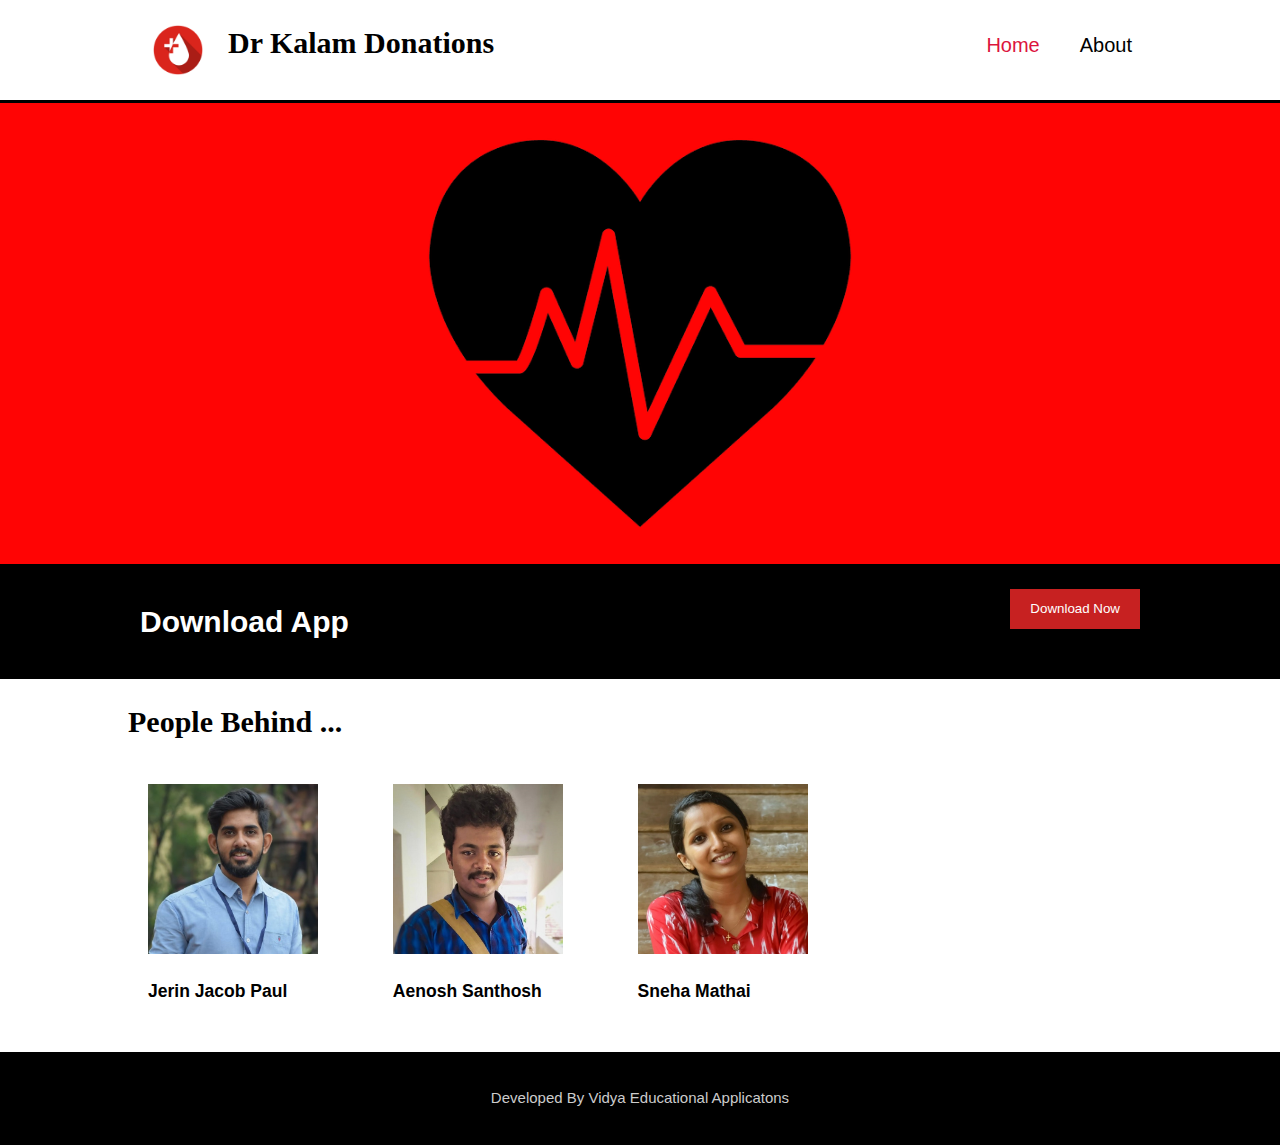
<file: index.html>
<!DOCTYPE html>
<html lang="en">
<head>
    <meta charset="UTF-8">
    <meta name="viewport" content="width=device-width, initial-scale=1.0">
    <meta http-equiv="X-UA-Compatible" content="ie=edge">
    <link rel="icon" type="image/ico" href="./img/Logotitle.ico" />
    <title>Dr Kalam Donations | Home</title>
    <link rel="stylesheet" href="./css/style.css">
</head>
<body>
    <header>
        <div class="container">
            <div id="branding">
                <img src="./img/Logo.png">
                <h1>Dr Kalam Donations</h1>
            </div>
            <nav>
                <ul>
                    <li class="current"><a href="index.html">Home</a></li>
                    <li><a href="about.html">About</a></li>
                </ul>
            </nav>
        </div>
    </header>
    <section id="showcase">
        <div class ="container">
            <img src="./img/heart.png" >
        </div>
    </section>
    <section id="newsletter">
        <div class="container" width=30%>
            <h1>Download App</h1>
            <a href="https://github.com/vidyaappmaker/app/releases/download/1.1/Kalam.apk" id="downloadapp">
                <button class="button_1">
                    <span id="drd" class="button">Download Now</span>
                </button>
            </a>
        </div>
    </section>
        <section id="boxes">
            <div class="people">
                <h1>People Behind ...</h1>
            </div>
            <div class="container2">
                
                <div class="box">
                    <img src="./img/jerin.jpeg" >
                    <h3>Jerin Jacob Paul</h3>
                </div>
                <div class="box">
                    <img src="./img/aenosh.jpeg">
                    <h3>Aenosh Santhosh</h3>
                </div>
                <div class="box">
                    <img src="./img/sneha.jpeg">
                    <h3>Sneha Mathai</h3>
                </div>
            </div>
        </section>
        <footer>
            <p>Developed By Vidya Educational Applicatons</p>
        </footer>
    </body>
</html>
</file>
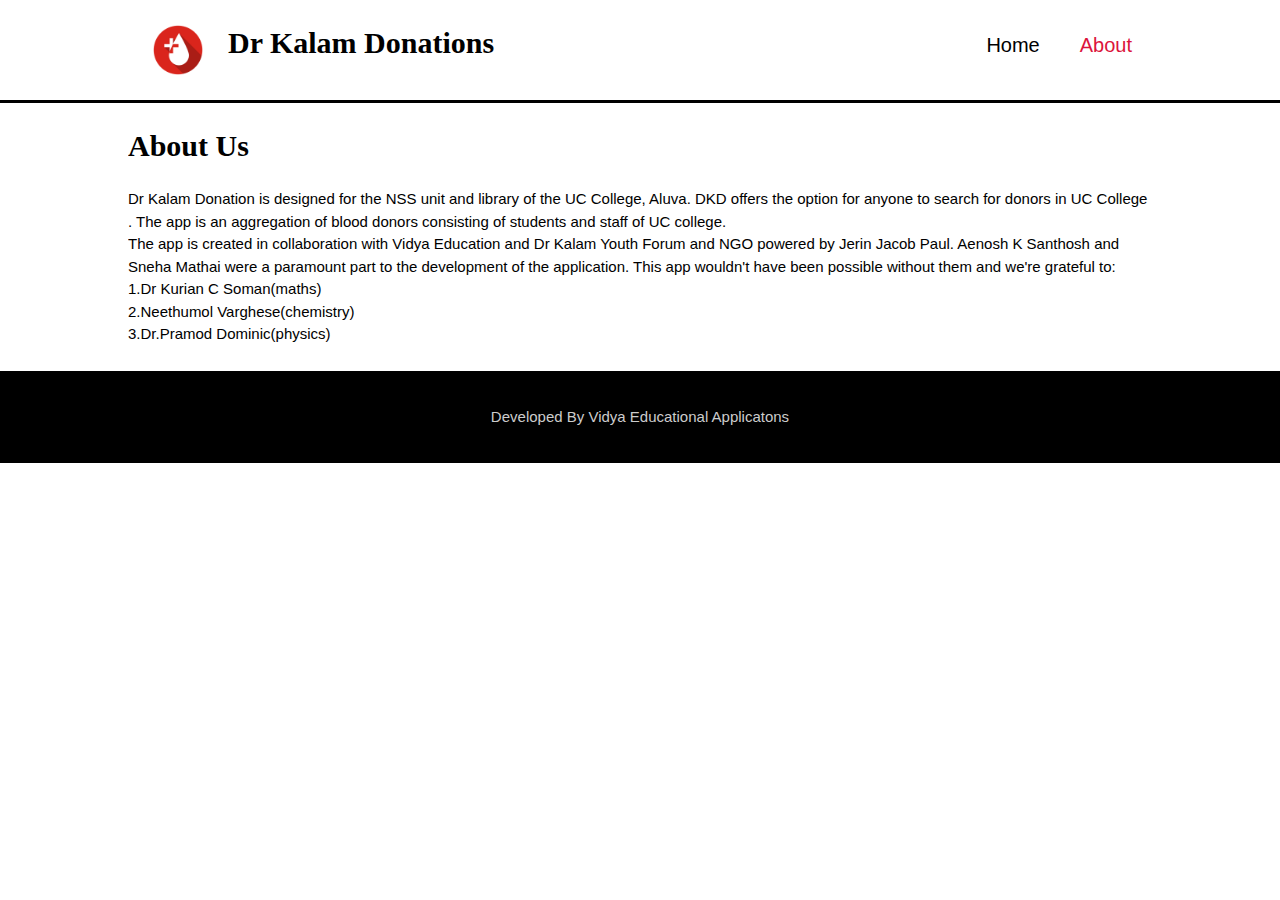
<file: about.html>
<!DOCTYPE html>
<html lang="en">
<head>
    <meta charset="UTF-8">
    <meta name="viewport" content="width=device-width, initial-scale=1.0">
    <meta http-equiv="X-UA-Compatible" content="ie=edge">
    <link rel="icon" type="image/ico" href="./img/Logotitle.ico" />
    <title>Dr Kalam Donations | About</title>
    <link rel="stylesheet" href="./css/style.css">
</head>
<body>
    <header>
        <div class="container">
            <div id="branding">
                <img src="./img/Logo.png">
                <h1>Dr Kalam Donations</h1>
            </div>
            <nav>
                <ul>
                    <li><a href="index.html">Home</a></li>
                    <li class="current"><a href="about.html">About</a></li>
                </ul>
            </nav>
        </div>
    </header>
    <section id="main">
        <div class="container">
            <article id="main_class">
                <h1 class="main_title">About Us</h1>
                <p>
                    Dr Kalam Donation is designed for the NSS unit and library of the UC College, Aluva. DKD offers the option for anyone to search for donors in UC College .
                    The app is an aggregation of blood donors consisting of students and staff of UC college.</b><br>The app is created in collaboration with Vidya Education and Dr Kalam Youth Forum and NGO powered by Jerin Jacob Paul. Aenosh K Santhosh and Sneha Mathai were a paramount part to the development of the application. 
                    This app wouldn't have been possible without them and we're grateful to:<br>
                    1.Dr Kurian C Soman(maths)<br>
                    2.Neethumol Varghese(chemistry)<br>
                    3.Dr.Pramod Dominic(physics)
                </p>
            </article>
        </div>
    </section>
    
        
        <footer>
            <p>Developed By Vidya Educational Applicatons</p>
        </footer>
    </body>
</html>
</file>
<file: css/style.css>
body{
    font:15px/1.5 Arial,Helvetica,sans-serif;
    padding: 0;
    margin:0;
    background-color:white;

}
.container{
    width:80%;
    height:auto;
    margin: auto;
    overflow: hidden;
    display: block;
    margin-left: auto;
    margin-right: auto;
}
.container2{
    width:80%;
    height:auto;
    margin-left: auto;
    margin-right: auto;
    display: flex;
    flex-direction: row;
    flex-flow:wrap; 
}
header{
    background:white;
    color:#000000;
    padding: top 30px;
    min-height:50px;
    border-bottom:#000000 3px solid;
}

header img{
    float: left;
    padding: 25px;
    width: 50px;
}

header h1{
    float: left;
    font-size: 30px;
    font-family: Calibri;
}

header a{
    color:#000000;
    text-decoration:none;
    font-size: 20px;
}

header ul{
    margin: 0;
    padding: 0;

}
header li{
    float:left;
    display: inline;
    padding:20px 20px;
}



header nav{
    float: right;
    margin-top: 10px;
}

header .current a{
    color: crimson;
}

header a:hover{
    color:#df2b2b;
    font-weight: bold;

}
#showcase{
    min-height: 150px;
    background:#ff0404;
    border-bottom: #000000;
}
#showcase img{
    display: block;
    margin-left: auto;
    margin-right: auto;
    margin-bottom: auto;
    margin-top:auto;
    width: 45%;

}
 #newsletter{
     min-height: 10px;
     padding:15px;
     color: #ffffff;
     background: #000000;
}

#newsletter h1{
    float: left;
}
#newsletter a{
    float: right;
    margin-top: 10px;
    text-align: center;
}

ul{
    margin:0;
    padding: 0;
}

.button_1{
    height: 40px;
    background: #c72121;
    border: 0;
    padding-left:20px;
    padding-right: 20px;
    color: #ffffff;
}
#boxes{
    margin-top:20px;
}
#boxes .people{
    width: 80%;
    margin-left: auto;
    margin-right: auto;
}

#boxes .people h1{
        font-size: 30px;
        font-family: Calibri;
        color:#000000;

}

#boxes .box{
    float: left;
    width:20%;
    padding:20px;
}
#boxes .box h3{
    color:#000000;
}

#boxes .box img{
    width: 170px;
    height: 170px;
}
@media screen and (max-width:1200px){
    #boxes .box{
        width:40%;
    }
}
@media screen and (max-width:600px){
    #boxes .box{
        width:40%;
    }
}
footer{
    padding: 20px;
    margin-top: 10px;
    color: #cccccc;
    background-color: #000000;
    text-align: center;
    text

}
/* About */
#main_class h1{
    font-size: 30px;
    font-family: Calibri;
}
</file>
